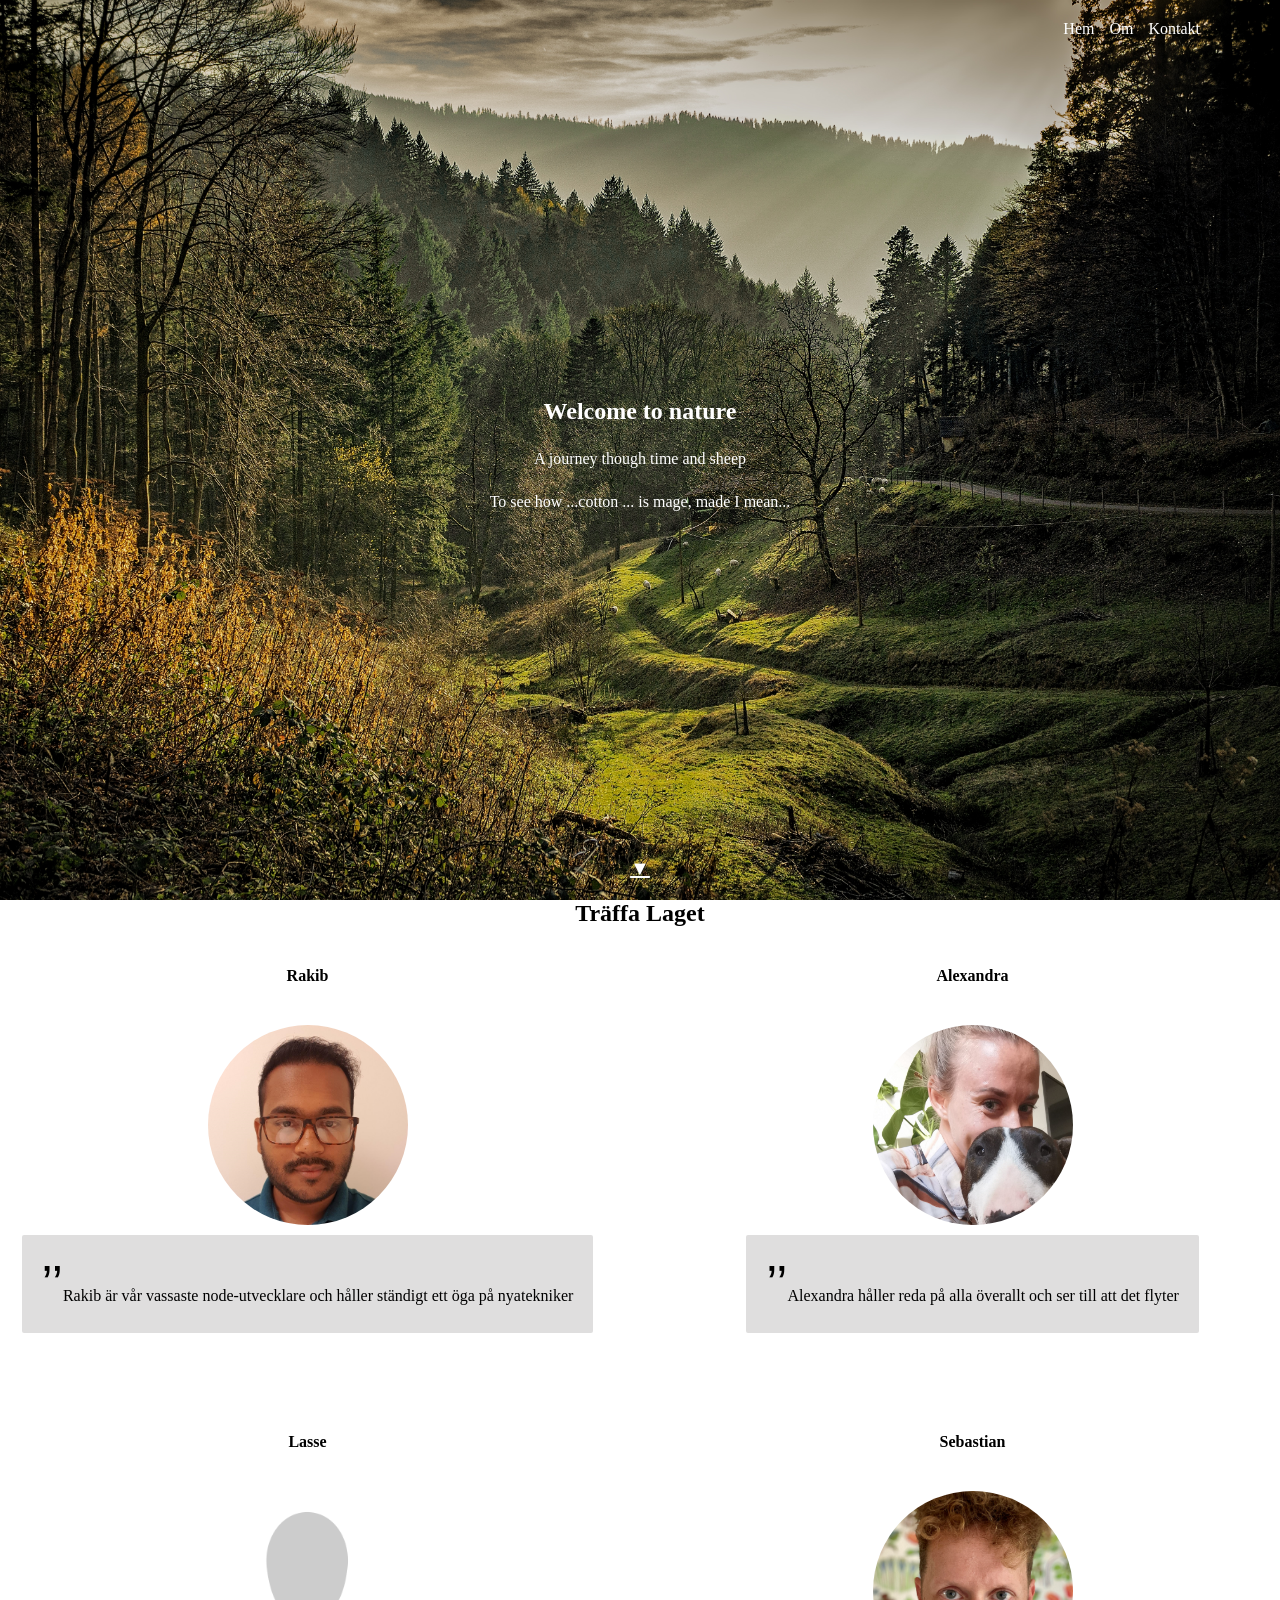
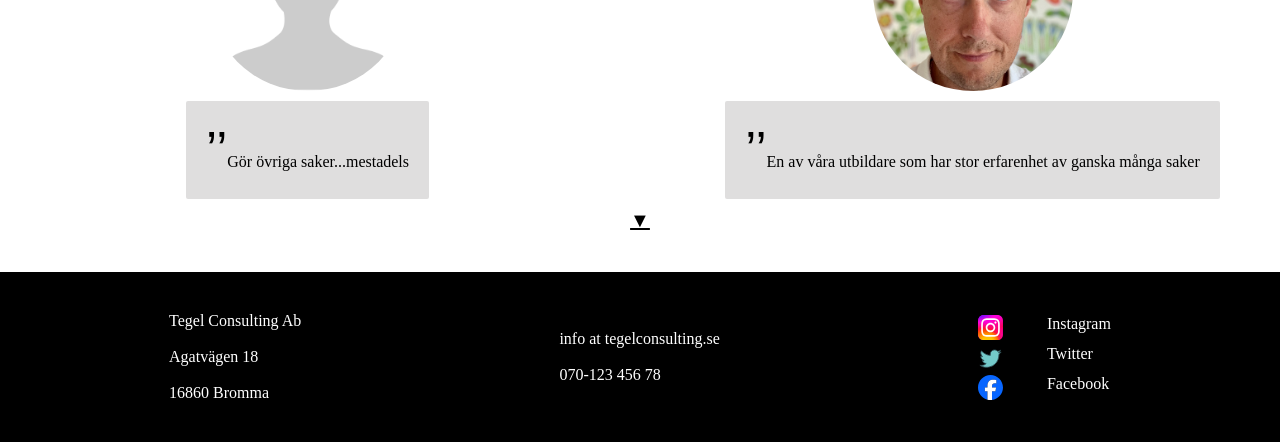
<file: index.html>
<!DOCTYPE html>
<html lang="en">
<head>
    <meta charset="UTF-8">
    <meta name="viewport" content="width=device-width, initial-scale=1.0">
    <title>Document</title>
    <link rel="stylesheet" href="inlamning1.css">
</head>
<body>
    
    <header id="hem">

        <div class="head">

            <!-- meny btn för mobil -->
            <button class="mobile-meny-btn">≡</button>



            <nav class="nav">

                <a href="#hem">Hem</a>
                <a href="#om">Om</a>
                <a href="#kontakt">Kontakt</a>

            </nav>

    
            <!-- all text på hemsadan -->

            <div class="middle-text">

                <h2>Welcome to nature</h2>
                <p>A journey though time and sheep</p>
                <p>To see how ...cotton ... is mage, made I mean...</p>

            </div>



            <!-- scroll arrow för nästa sida -->

            <div class="next-page">
                <a href="#om">▼</a>
            </div>

        </div>


    </header>



    <!-- Header section är klar -->

    <!-- Jag ska jobba med main section -->
     


    <main id="om">

        <h2>Träffa Laget</h2>

        <div class="team">

            
            <div class="members">

                <h4>Rakib</h4>
                <img src="Rakib_Square.png" alt="Rakib">
                <p><span class="quote">’’</span>Rakib är vår vassaste node-utvecklare och håller ständigt ett öga på nyatekniker</p>


            </div>



            <div class="members">

                <h4>Alexandra</h4>
                <img src="Alexandra_Square.png" alt="Alexandra">
                <p><span class="quote">’’</span>Alexandra håller reda på alla överallt och ser till att det flyter</p>


            </div>




            <div class="members">

                <h4>Lasse</h4>
                <img src="NoPerson_Square.png" alt="Lasse">
                <p><span class="quote">’’</span>Gör övriga saker...mestadels</p>



            </div>



            <div class="members">


                <h4>Sebastian</h4>
                <img src="Sebastian_Square.png" alt="Sebastian">
                <p><span class="quote">’’</span>En av våra utbildare som har stor erfarenhet av ganska många saker</p>


            </div>


        </div>




        <!-- scroll arrow för nästa sida -->

        <div class="next-page">
            <a href="#kontakt">▼</a>
        </div>


    </main>




    <!-- JAg är klar med main section -->
    <!-- Nu ska jag börja med footer section -->




    <footer id="kontakt">


        <div class="contact">

            <div class="adress">

                <p>Tegel Consulting Ab <br><br>
                    Agatvägen 18 <br><br>
                    16860 Bromma
                </p>

            </div>





            <div class="email-number">

                <p>info at tegelconsulting.se</p> <br>
                <p>070-123 456 78</p>

            </div>




            <div class="social-media">

                

                <img src="instagram.svg" alt="Instagram">
                <p>Instagram</p>

                

                <img src="twitter-svgrepo-com.svg" alt="Twitter">
                <p>Twitter</p>


            
                <img src="facebook.svg" alt="Facebook">
                <p>Facebook</p>


            </div>


        </div>

        
    </footer>


</body>
</html>
</file>
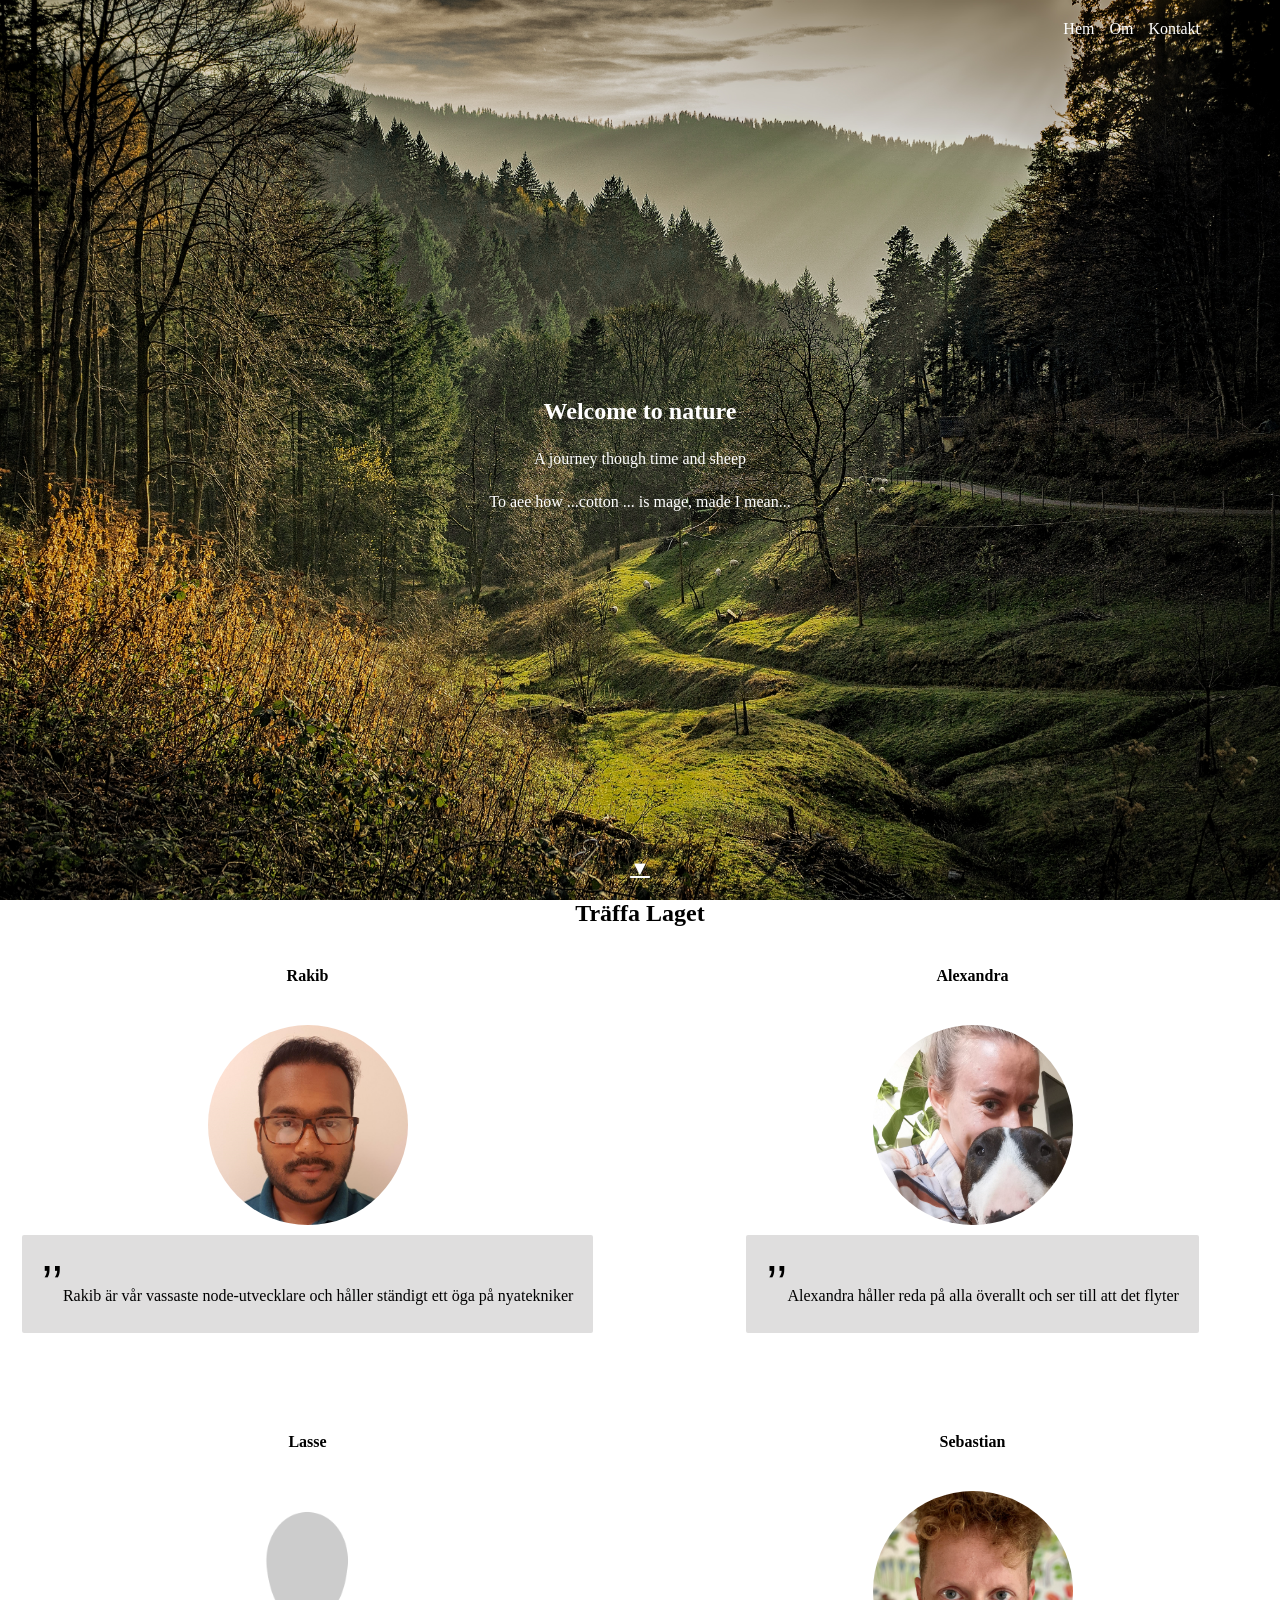
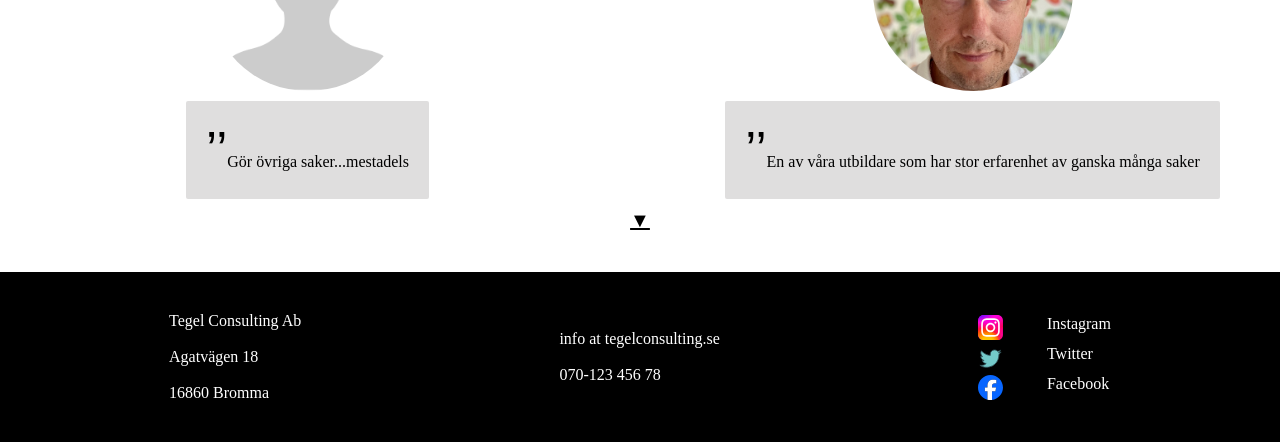
<file: inlamning1.html>
<!DOCTYPE html>
<html lang="en">
<head>
    <meta charset="UTF-8">
    <meta name="viewport" content="width=device-width, initial-scale=1.0">
    <title>Document</title>
    <link rel="stylesheet" href="inlamning1.css">
</head>
<body>
    
    <header id="hem">

        <div class="head">

            <!-- meny btn för mobil -->
            <button class="mobile-meny-btn">≡</button>



            <nav class="nav">

                <a href="#hem">Hem</a>
                <a href="#om">Om</a>
                <a href="#kontakt">Kontakt</a>

            </nav>

    
            <!-- alla text på hemsadan -->

            <div class="middle-text">

                <h2>Welcome to nature</h2>
                <p>A journey though time and sheep</p>
                <p>To aee how ...cotton ... is mage, made I mean...</p>

            </div>



            <!-- scroll arrow for next page -->

            <div class="next-page">
                <a href="#om">▼</a>
            </div>

        </div>


    </header>



    <!-- Header section är klar -->

    <!-- Jag ska jobba med main section -->
     


    <main id="om">

        <h2>Träffa Laget</h2>

        <div class="team">

            
            <div class="members">

                <h4>Rakib</h4>
                <img src="Rakib_Square.png" alt="Rakib">
                <p><span class="quote">’’</span>Rakib är vår vassaste node-utvecklare och håller ständigt ett öga på nyatekniker</p>


            </div>



            <div class="members">

                <h4>Alexandra</h4>
                <img src="Alexandra_Square.png" alt="Alexandra">
                <p><span class="quote">’’</span>Alexandra håller reda på alla överallt och ser till att det flyter</p>


            </div>




            <div class="members">

                <h4>Lasse</h4>
                <img src="NoPerson_Square.png" alt="Lasse">
                <p><span class="quote">’’</span>Gör övriga saker...mestadels</p>



            </div>



            <div class="members">


                <h4>Sebastian</h4>
                <img src="Sebastian_Square.png" alt="Sebastian">
                <p><span class="quote">’’</span>En av våra utbildare som har stor erfarenhet av ganska många saker</p>


            </div>


        </div>




        <!-- scroll arrow for next page -->

        <div class="next-page">
            <a href="#kontakt">▼</a>
        </div>


    </main>




    <!-- JAg är klar med main section -->
    <!-- Nu jag ska börja med footer section -->




    <footer id="kontakt">


        <div class="contact">

            <div class="adress">

                <p>Tegel Consulting Ab <br><br>
                    Agatvägen 18 <br><br>
                    16860 Bromma
                </p>

            </div>





            <div class="email-number">

                <p>info at tegelconsulting.se</p> <br>
                <p>070-123 456 78</p>

            </div>




            <div class="social-media">

                

                <img src="instagram.svg" alt="Instagram">
                <p>Instagram</p>

                

                <img src="twitter-svgrepo-com.svg" alt="Twitter">
                <p>Twitter</p>


            
                <img src="facebook.svg" alt="Facebook">
                <p>Facebook</p>


            </div>


        </div>

        
    </footer>


</body>
</html>
</file>
<file: inlamning1.css>
* {

    padding: 0;
    margin: 0;
    box-sizing: border-box;

}



html {
    scroll-behavior: smooth;
}

body {
    overflow-x: hidden;
}





/* Nu börjar jag jobba med header section */
/*  bakgrund  */





header {


    background-image: url(negative-space-black-forest-dawn.jpg);
    height: 100vh;
    background-size: cover;
    background-position: center;
    background-repeat: no-repeat;
    

}



.head {

   display: flex;
   flex-direction: column;
   height: 100vh;
     
}


.mobile-meny-btn {    

    display: none;

}


.head .nav a {

    color: white;
    text-decoration: none;   
}


.nav {


    align-self: flex-end;
    margin-top: 20px;
    margin-right: 80px;
    gap: 15px;
    display: flex;

}



.head .nav a:hover {

    text-decoration: underline;

}




.head .middle-text {

    text-align: center;
    margin-top: 40vh;
    color: white;

}


.middle-text h2 {

    margin-bottom: 25px;

}


.middle-text p {

    margin-bottom: 25px;

}


.next-page {
    margin-top: auto;
    align-self: center;
    margin-bottom: 20px;
    text-align: center;
    
}


.next-page a {

    color: white;
    font-size: 20px;
    
}


/* media quary för responsiv header */


@media (max-width: 600px) {


    .head {

        display: flex;
        flex-direction: column;

    }



    .mobile-meny-btn {    

        display: block;
        align-self: flex-end;
        width: 40px;
        height: 40px;
        font-size: 40px;
        margin-top: 30px;
        margin-right: 20px;
        background: none;
        border: none;
        
         
    }


    
    .nav {

        display: none;

    }

}






/* Header section är klar */
/* Nu börjar jag jobba med main section */


main h2 {


    text-align: center;
    
}


/* Grid för team, flexbox för resten */

.team {

    display: grid;
    grid-template-columns: 1fr 1fr;
    gap: 50px;


}


.team .members {
    display: flex;
    flex-direction: column;
    align-items: center;
}


.team .members h4 {

    text-align: center;
    margin: 40px;

}



.team .members img {

    width: 200px;
    border-radius: 50%;
}



   
.team .members p {

    background-color: rgb(223, 222, 222);
    border-radius: 2px;
    padding: 20px;
    margin: 10px;

}


.quote {
    font-size: 50px;
    font-family: Arial, Helvetica, sans-serif;
}



.contact {

    display: flex;

}


main .next-page a {

    color: black;
    text-align: center;
     

}


/* media quaery för menu  */


@media(max-width:600px) {


    .team {


        display: grid;
        grid-template-columns: 1fr;
    }



}




/*  main section är klar */
/* nu börjar jag med footer section */




.contact {  

    display: flex;
    justify-content: space-around;
    align-items: center;
    flex-direction: row;
    background-color: black;
    color: white;
    padding: 40px;
    margin-top: 40px;

}



.contact .social-media {


    display: grid;
    grid-template-columns: 1fr 1fr;
    gap: 5px;
    
} 


.contact .social-media img {

    width: 25px;

}


/* media query för footer section */


@media(max-width:600px) {


    .contact {


        display: flex;
        flex-direction: column;
        align-items: center;
        text-align: center;
        gap: 40px;

    }


}



/* klar */
</file>
